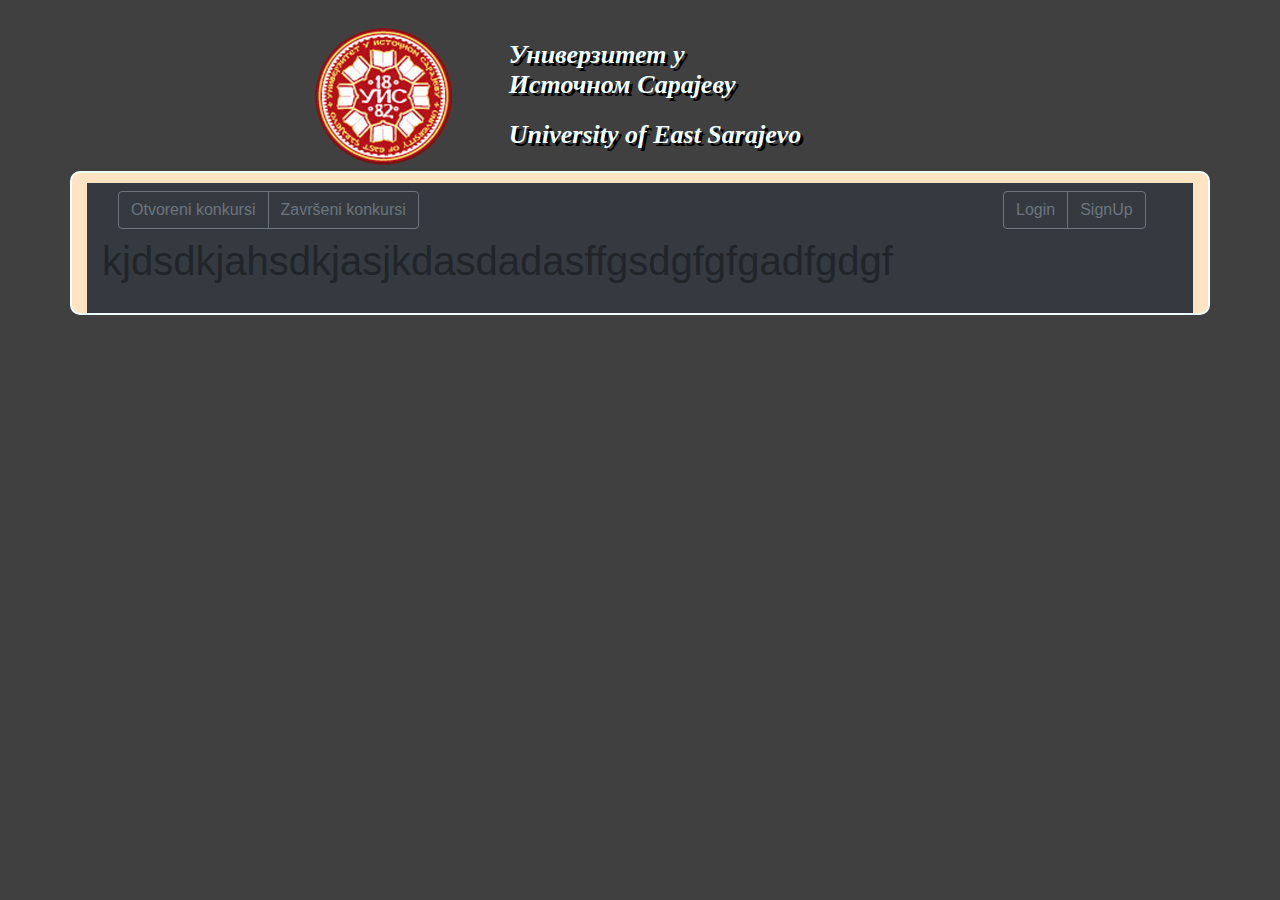
<file: src/index.html>
<!DOCTYPE html>
<html lang="en">
<head>
    <meta charset="UTF-8">
    <meta name="viewport" content="width=device-width, initial-scale=1">
    <!-- Latest compiled and minified CSS -->
    <link rel="stylesheet" href="https://maxcdn.bootstrapcdn.com/bootstrap/4.3.1/css/bootstrap.min.css">
    <!-- jQuery library -->
    <script src="https://ajax.googleapis.com/ajax/libs/jquery/3.4.1/jquery.min.js"></script>
    <!-- Popper JS -->
    <script src="https://cdnjs.cloudflare.com/ajax/libs/popper.js/1.14.7/umd/popper.min.js"></script>
    <!-- Latest compiled JavaScript -->
    <script src="https://maxcdn.bootstrapcdn.com/bootstrap/4.3.1/js/bootstrap.min.js"></script>
    <link rel="stylesheet" href="style.css">
    <title>Title</title>
</head>
<body>
<div class="container">
    <div class="row fixed">
        <div class="col-sm-2"></div>
        <div class="col-sm-9" style="margin-top: 20px">
            <!--<p class="textHeader">TEST</p>-->
            <div class="row">
                <div class="col-sm-3" align="right" >
                    <img class="rounded" src="../img/logo2.png" width="150">
                </div>
                <div class="col-sm-9">
                    <p class="textHeader">Универзитет у</p>
                    <p class="textHeader" style="margin-top: -20px;">Источном Сарајеву</p>
                    <p class="textHeader">University of East Sarajevo</p>
                </div>
            </div>
        </div>
        <!--<div class="col-sm-2 row" style="align-items: self-start">
            <button class="btn btn-secondary">Login</button>
            <button class="btn btn-secondary">Sign Up</button>
        </div>-->
    </div>
    <div class="row borderCentral">
        <div class="col-sm-12">
            <nav class="navbar navbar-expand-sm bg-dark navbar-dark col-sm-12" style="margin-top: 10px">
                <div class="container-fluid">
                    <div class="col-sm-10 row">
                        <ul class="navbar-nav">
                            <li class="nav-item">
                                <div class="btn-group">
                                    <button type="button" class="btn btn-outline-secondary">Otvoreni konkursi</button>
                                    <button type="button" class="btn btn-outline-secondary">Završeni konkursi</button>
                                </div>
                            </li>
                        </ul>
                    </div>
                    <div class="col-sm-2" style="align-items: self-end">
                        <ul class="navbar-nav">
                            <li class="nav-item">
                                <div class="btn-group">
                                    <a href="login.html" class="btn btn-outline-secondary">Login</a>
                                    <a href="signUp.html" class="btn btn-outline-secondary">SignUp</a>
                                </div>
                            </li>
                        </ul>
                    </div>
                </div>
            </nav>
            <div class="col-sm-12 bg-dark" style="padding-bottom: 20px">
                <h1>kjdsdkjahsdkjasjkdasdadasffgsdgfgfgadfgdgf</h1>

            </div>
        </div>
    </div>
</div>

</body>
</html>
</file>
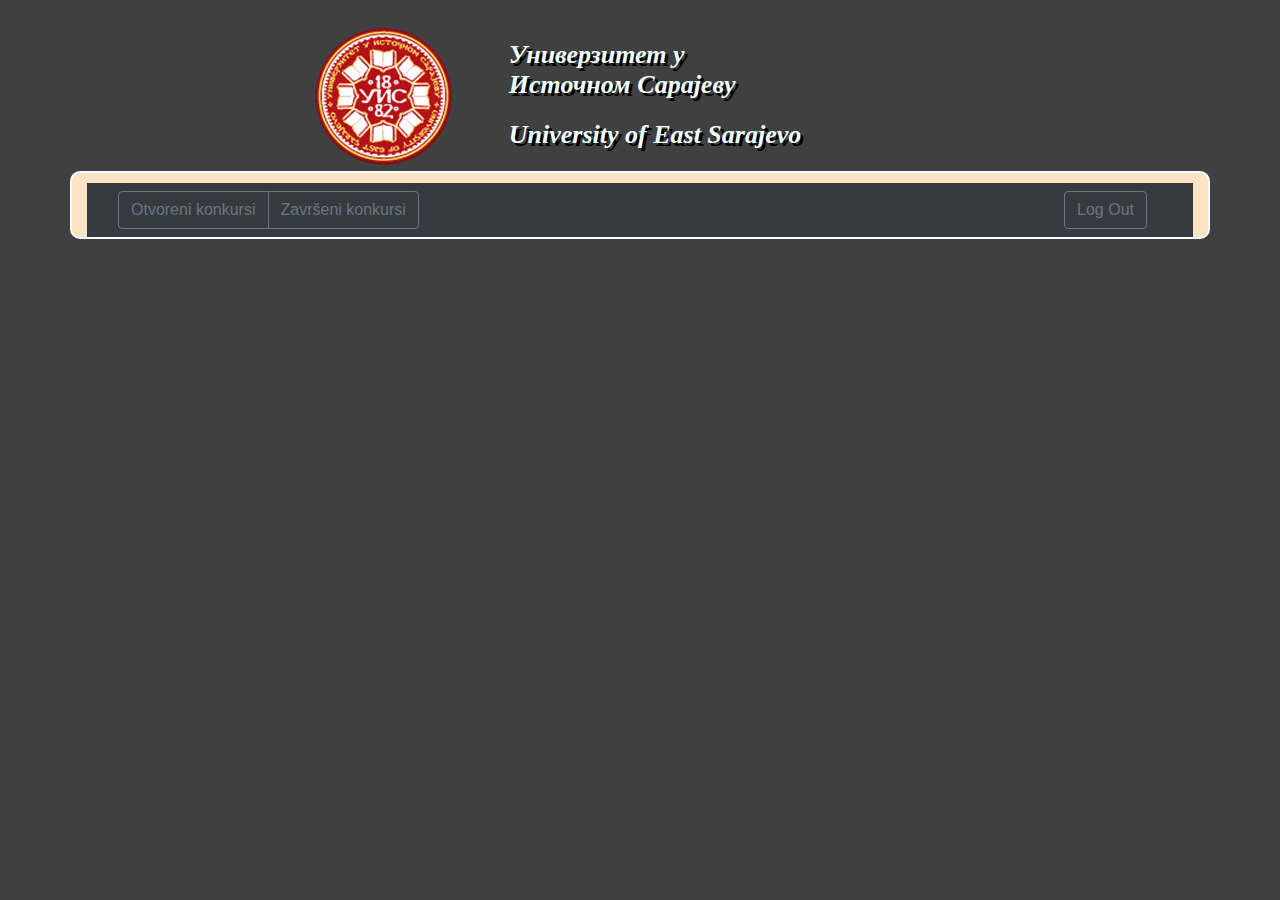
<file: src/home.html>
<!DOCTYPE html>
<html lang="en">
<head>
    <meta charset="UTF-8">
    <meta name="viewport" content="width=device-width, initial-scale=1">
    <!-- Latest compiled and minified CSS -->
    <link rel="stylesheet" href="https://maxcdn.bootstrapcdn.com/bootstrap/4.3.1/css/bootstrap.min.css">
    <!-- jQuery library -->
    <script src="https://ajax.googleapis.com/ajax/libs/jquery/3.4.1/jquery.min.js"></script>
    <!-- Popper JS -->
    <script src="https://cdnjs.cloudflare.com/ajax/libs/popper.js/1.14.7/umd/popper.min.js"></script>
    <!-- Latest compiled JavaScript -->
    <script src="https://maxcdn.bootstrapcdn.com/bootstrap/4.3.1/js/bootstrap.min.js"></script>
    <link rel="stylesheet" href="style.css">
    <title>Title</title>
</head>
<body>
<div class="container">
    <div class="row fixed">
        <div class="col-sm-2"></div>
        <div class="col-sm-9" style="margin-top: 20px">
            <!--<p class="textHeader">TEST</p>-->
            <div class="row">
                <div class="col-sm-3" align="right" >
                    <img class="rounded" src="../img/logo2.png" width="150">
                </div>
                <div class="col-sm-9">
                    <p class="textHeader">Универзитет у</p>
                    <p class="textHeader" style="margin-top: -20px;">Источном Сарајеву</p>
                    <p class="textHeader">University of East Sarajevo</p>
                </div>
            </div>
        </div>
        <!--<div class="col-sm-2 row" style="align-items: self-start">
            <button class="btn btn-secondary">Login</button>
            <button class="btn btn-secondary">Sign Up</button>
        </div>-->
    </div>
    <div class="row borderCentral">
        <div class="col-sm-12 ">
            <nav class="navbar navbar-expand-sm bg-dark navbar-dark col-sm-12" style="margin-top: 10px">
                <div class="container-fluid">
                    <div class="col-sm-10 row">
                        <ul class="navbar-nav">
                            <li class="nav-item">
                                <div class="btn-group">
                                    <button type="button" class="btn btn-outline-secondary">Otvoreni konkursi</button>
                                    <button type="button" class="btn btn-outline-secondary">Završeni konkursi</button>
                                </div>
                            </li>
                            <!--<li class="nav-item">
                                <a class="nav-link" href="#">Završeni konkursi</a>
                            </li>-->
                        </ul>
                    </div>
                    <div class="col-sm-2">
                        <ul class="navbar-nav" style="float: right">
                            <li class="nav-item">
                                <div class="btn-group ">
                                    <!--<button type="button" href="login.html" class="btn btn-outline-secondary">Login</button>-->
                                    <!--<button type="button" class="btn btn-outline-secondary">SignUp</button>-->
                                    <a href="index.html" class="btn btn-outline-secondary">Log Out</a>
                                </div>
                            </li>
                            <!--<li class="nav-item" >
                                <a class="nav-link" href="#">Sign Up</a>
                            </li>-->
                        </ul>
                        <!--<button class="btn btn-secondary ">Login</button>
                        <button class="btn btn-secondary ">SignUp</button>-->
                    </div>
                </div>
            </nav>
        </div>
    </div>
</div>

</body>
</html>
</file>
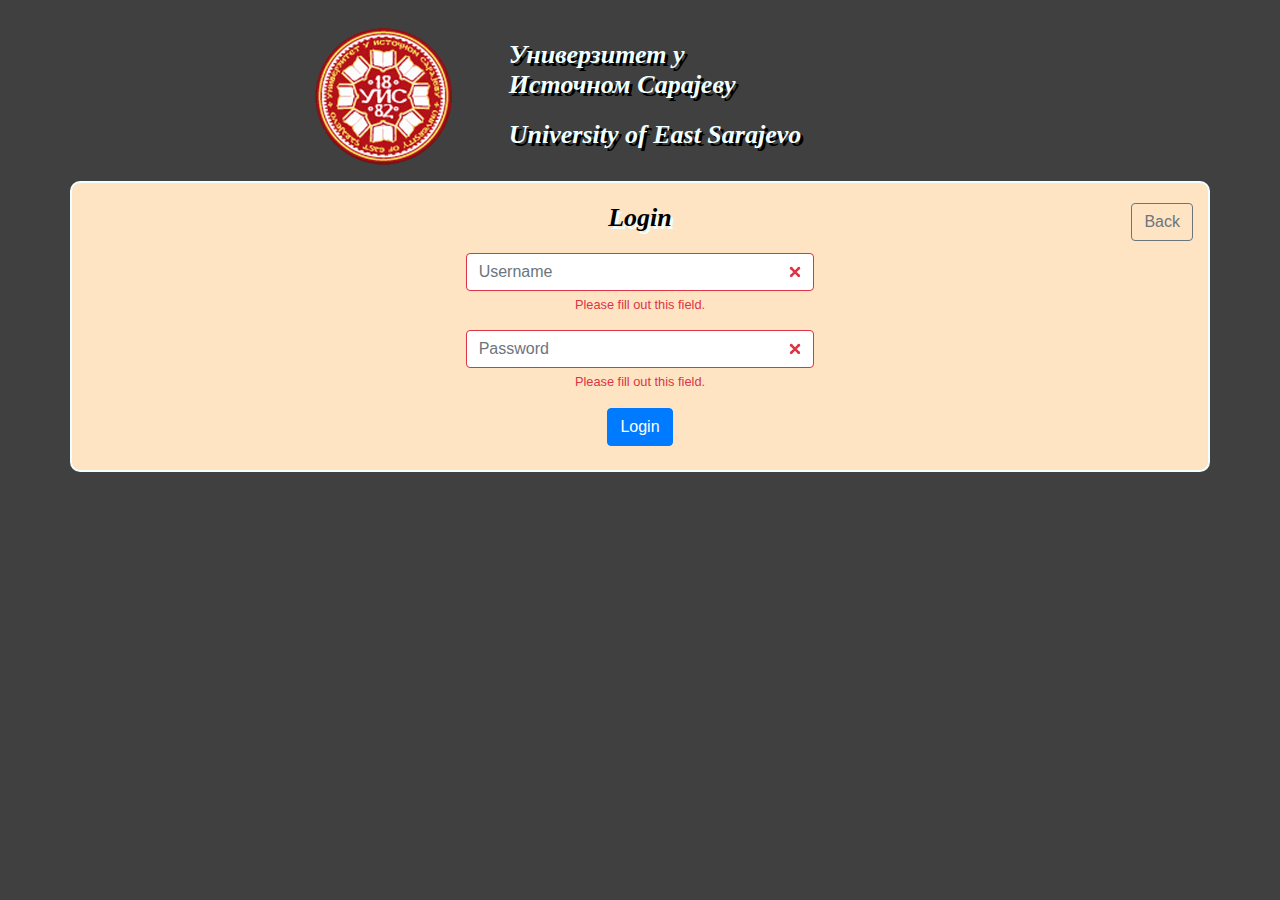
<file: src/login.html>
<!DOCTYPE html>
<html lang="en">
<head>
    <meta charset="UTF-8">
    <meta name="viewport" content="width=device-width, initial-scale=1">
    <!-- Latest compiled and minified CSS -->
    <link rel="stylesheet" href="https://maxcdn.bootstrapcdn.com/bootstrap/4.3.1/css/bootstrap.min.css">
    <!-- jQuery library -->
    <script src="https://ajax.googleapis.com/ajax/libs/jquery/3.4.1/jquery.min.js"></script>
    <!-- Popper JS -->
    <script src="https://cdnjs.cloudflare.com/ajax/libs/popper.js/1.14.7/umd/popper.min.js"></script>
    <!-- Latest compiled JavaScript -->
    <script src="https://maxcdn.bootstrapcdn.com/bootstrap/4.3.1/js/bootstrap.min.js"></script>
    <link rel="stylesheet" href="style.css">
    <title>Title</title>
</head>
<body>
<div class="container">
    <div class="row fixed">
        <div class="col-sm-2"></div>
        <div class="col-sm-9" style="margin-top: 20px">
            <!--<p class="textHeader">TEST</p>-->
            <div class="row">
                <div class="col-sm-3" align="right" >
                    <img class="rounded" src="../img/logo2.png" width="150">
                </div>
                <div class="col-sm-9">
                    <p class="textHeader">Универзитет у</p>
                    <p class="textHeader" style="margin-top: -20px;">Источном Сарајеву</p>
                    <p class="textHeader">University of East Sarajevo</p>
                </div>
            </div>
        </div>
        <!--<div class="col-sm-2 row" style="align-items: self-start">
            <button class="btn btn-secondary">Login</button>
            <button class="btn btn-secondary">Sign Up</button>
        </div>-->
    </div>

    <div class="row borderCentral" style="margin-top: 10px">
        <div class="col-sm-4"></div>
        <div class="col-sm-4" align="center">
            <h2 class="signUpText">Login</h2>
            <form action="includes/login.inc.php" class="was-validated" method="post">
                <div class="form-group">
                    <input class="form-control" type="text" name="uid" placeholder="Username"  required>
                    <div class="valid-feedback">Valid.</div>
                    <div class="invalid-feedback">Please fill out this field.</div>
                </div>
                <div class="form-group">
                    <input class="form-control" type="password" name="pwd" placeholder="Password"  required>
                    <div class="valid-feedback">Valid.</div>
                    <div class="invalid-feedback">Please fill out this field.</div>
                </div>
                <!-- ---------------------------------
                <div class="form-group form-check">
                    <label class="form-check-label">
                        <input class="form-check-input" type="checkbox" name="remember" required> I agree on blabla.
                        <div class="valid-feedback">Valid.</div>
                        <div class="invalid-feedback">Check this checkbox to continue.</div>
                    </label>
                </div>-->
                <button type="submit" name="logSubmit" class="btn btn-primary">Login</button>
            </form>
            <br>
        </div>
        <div class="col-sm-4">
            <a href="index.html" class="btn btn-outline-secondary" style="float: right; margin-top: 20px">Back</a>
        </div>
    </div>
</div>

</body>
</html>
</file>
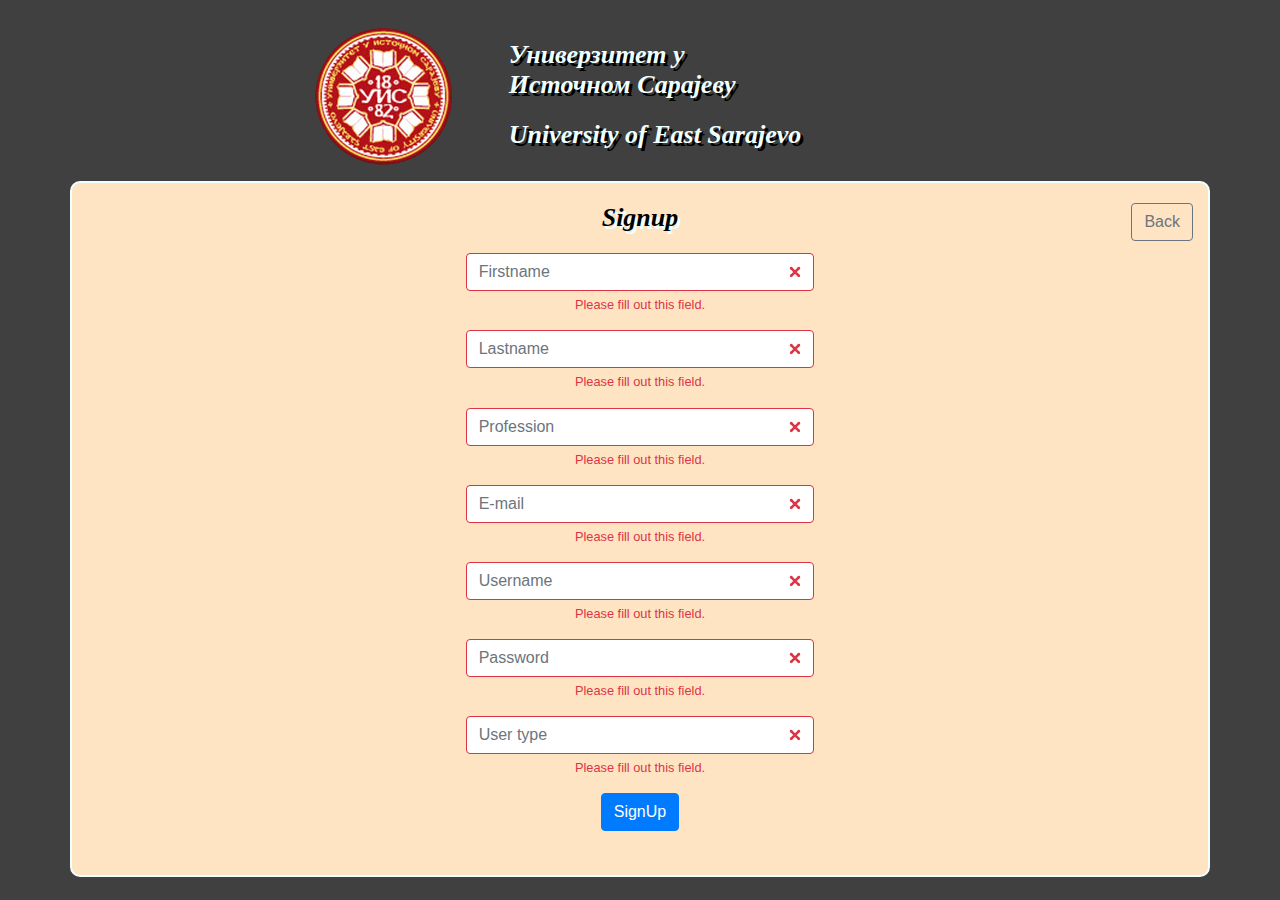
<file: src/signUp.html>
<!DOCTYPE html>
<html lang="en">
<head>
    <meta charset="UTF-8">
    <meta name="viewport" content="width=device-width, initial-scale=1">
    <!-- Latest compiled and minified CSS -->
    <link rel="stylesheet" href="https://maxcdn.bootstrapcdn.com/bootstrap/4.3.1/css/bootstrap.min.css">
    <!-- jQuery library -->
    <script src="https://ajax.googleapis.com/ajax/libs/jquery/3.4.1/jquery.min.js"></script>
    <!-- Popper JS -->
    <script src="https://cdnjs.cloudflare.com/ajax/libs/popper.js/1.14.7/umd/popper.min.js"></script>
    <!-- Latest compiled JavaScript -->
    <script src="https://maxcdn.bootstrapcdn.com/bootstrap/4.3.1/js/bootstrap.min.js"></script>
    <link rel="stylesheet" href="style.css">
    <title>Title</title>
</head>
<body>
<div class="container">
    <div class="row fixed">
        <div class="col-sm-2"></div>
        <div class="col-sm-9" style="margin-top: 20px">
            <!--<p class="textHeader">TEST</p>-->
            <div class="row">
                <div class="col-sm-3" align="right" >
                    <img class="rounded" src="../img/logo2.png" width="150">
                </div>
                <div class="col-sm-9">
                    <p class="textHeader">Универзитет у</p>
                    <p class="textHeader" style="margin-top: -20px;">Источном Сарајеву</p>
                    <p class="textHeader">University of East Sarajevo</p>
                </div>
            </div>
        </div>
        <!--<div class="col-sm-2 row" style="align-items: self-start">
            <button class="btn btn-secondary">Login</button>
            <button class="btn btn-secondary">Sign Up</button>
        </div>-->
    </div>

    <div class="row borderCentral" style="margin-top: 10px">
        <div class="col-sm-4"></div>
        <div class="col-sm-4" align="center">
            <h2 class="signUpText">Signup</h2>
            <form action="includes/signup.inc.php" class="was-validated" method="post">
                <div class="form-group">
                    <input class="form-control" type="text" name="first" placeholder="Firstname"  required>
                    <div class="valid-feedback">Valid.</div>
                    <div class="invalid-feedback">Please fill out this field.</div>
                </div>
                <div class="form-group">
                    <input class="form-control" type="text" name="last" placeholder="Lastname"  required>
                    <div class="valid-feedback">Valid.</div>
                    <div class="invalid-feedback">Please fill out this field.</div>
                </div>
                <div class="form-group">
                    <input class="form-control" type="text" name="profession" placeholder="Profession"  required>
                    <div class="valid-feedback">Valid.</div>
                    <div class="invalid-feedback">Please fill out this field.</div>
                </div>
                <div class="form-group">
                    <input class="form-control" type="text" name="email" placeholder="E-mail"  required>
                    <div class="valid-feedback">Valid.</div>
                    <div class="invalid-feedback">Please fill out this field.</div>
                </div>
                <div class="form-group">
                    <input class="form-control" type="text" name="uid" placeholder="Username"  required>
                    <div class="valid-feedback">Valid.</div>
                    <div class="invalid-feedback">Please fill out this field.</div>
                </div>
                <div class="form-group">
                    <input class="form-control" type="password" name="pwd" placeholder="Password"  required>
                    <div class="valid-feedback">Valid.</div>
                    <div class="invalid-feedback">Please fill out this field.</div>
                </div>
                <div class="form-group">
                    <input class="form-control" type="text" name="userType" placeholder="User type"  required>
                    <div class="valid-feedback">Valid.</div>
                    <div class="invalid-feedback">Please fill out this field.</div>
                </div>

                <!--<div class="form-group">
                    <form>
                        <div class="custom-control custom-radio custom-control-inline">
                            <input type="radio" class="custom-control-input" id="customRadio" name="userType" value="customEx">
                            <label style="color: brown" class="custom-control-label" for="customRadio">Profesor</label>
                        </div>
                        <div class="custom-control custom-radio custom-control-inline" >
                            <input type="radio" class="custom-control-input" id="customRadio2" name="userType" value="customEx">
                            <label style="color: brown" class="custom-control-label" for="customRadio2">Student</label>
                        </div>
                    </form>
                </div>-->
                <button type="submit" name="submit" class="btn btn-primary" style="margin-bottom: 20px">SignUp</button>
            </form>
            <br>
        </div>
        <div class="col-sm-4">
            <a href="index.html" class="btn btn-outline-secondary" style="float: right; margin-top: 20px">Back</a>
        </div>
    </div>
</div>

</body>
</html>
</file>
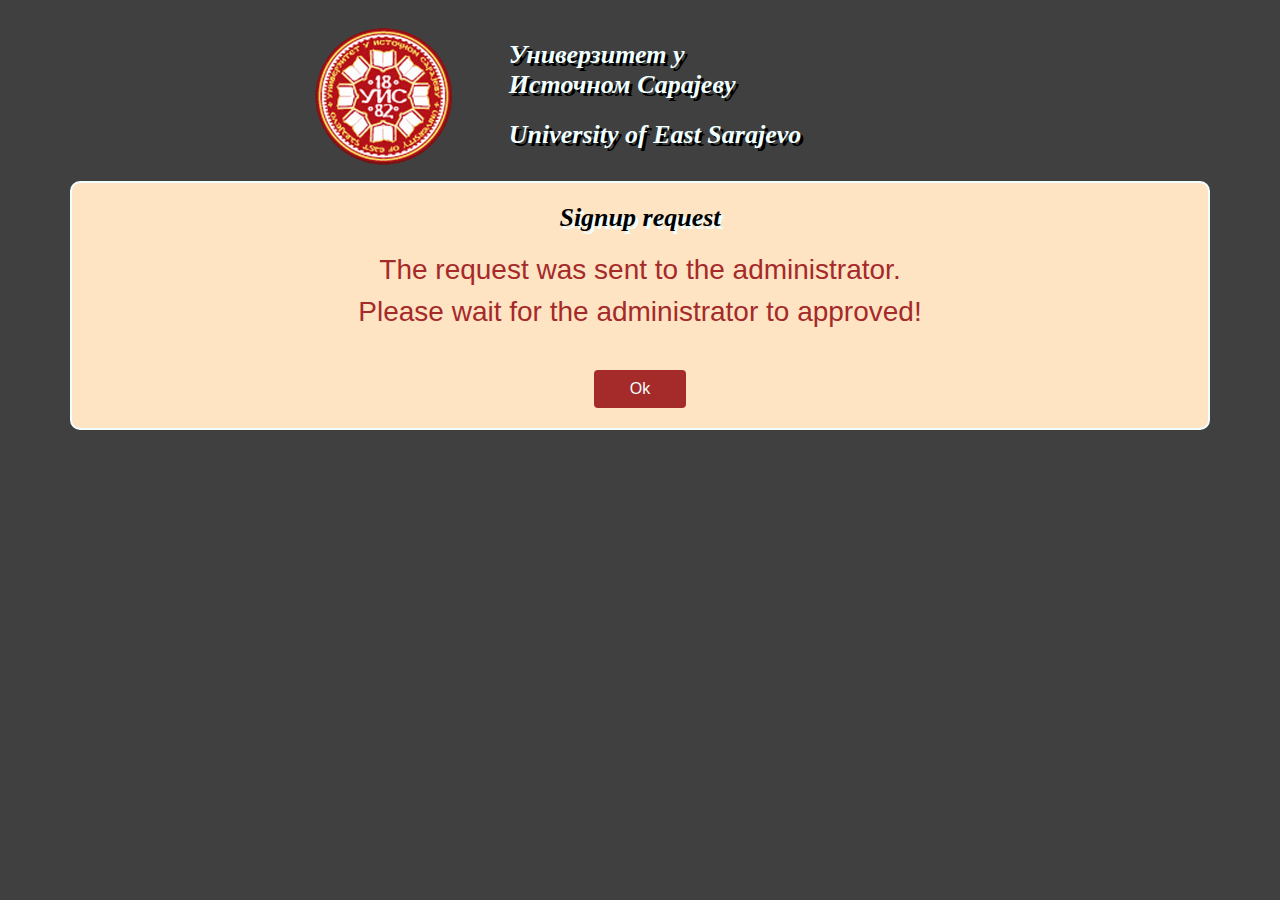
<file: src/signupRequest.html>
<!DOCTYPE html>
<html lang="en">
<head>
    <meta charset="UTF-8">
    <meta name="viewport" content="width=device-width, initial-scale=1">
    <!-- Latest compiled and minified CSS -->
    <link rel="stylesheet" href="https://maxcdn.bootstrapcdn.com/bootstrap/4.3.1/css/bootstrap.min.css">
    <!-- jQuery library -->
    <script src="https://ajax.googleapis.com/ajax/libs/jquery/3.4.1/jquery.min.js"></script>
    <!-- Popper JS -->
    <script src="https://cdnjs.cloudflare.com/ajax/libs/popper.js/1.14.7/umd/popper.min.js"></script>
    <!-- Latest compiled JavaScript -->
    <script src="https://maxcdn.bootstrapcdn.com/bootstrap/4.3.1/js/bootstrap.min.js"></script>
    <link rel="stylesheet" href="style.css">
    <title>Title</title>
</head>
<body>
<div class="container">
    <div class="row fixed">
        <div class="col-sm-2"></div>
        <div class="col-sm-9" style="margin-top: 20px">
            <!--<p class="textHeader">TEST</p>-->
            <div class="row">
                <div class="col-sm-3" align="right" >
                    <img class="rounded" src="../img/logo2.png" width="150">
                </div>
                <div class="col-sm-9">
                    <p class="textHeader">Универзитет у</p>
                    <p class="textHeader" style="margin-top: -20px;">Источном Сарајеву</p>
                    <p class="textHeader">University of East Sarajevo</p>
                </div>
            </div>
        </div>
    </div>

    <div class="row borderCentral" style="margin-top: 10px">
        <div class="col-sm-2"></div>
        <div class="col-sm-8" align="center">
            <h2 class="signUpText">Signup request</h2>
            <h3 style="color: brown">The request was sent to the administrator.</h3>
            <h3 style="color: brown">Please wait for the administrator to approved!</h3>
            <br>
            <div class="col-sm-5"></div>
            <div class="col-sm-2" style="margin-bottom: 20px; margin-top: 10px">
                <a href="index.html" type="button" class="btn btn-block" style="background-color: brown; color: azure">Ok</a>
            </div>
            <div class="col-sm-5"></div>

        </div>
        <div class="col-sm-2">
            <!--<a href="index.html" class="btn btn-outline-secondary" style="float: right; margin-top: 20px">Back</a>-->
        </div>
    </div>
</div>

</body>
</html>
</file>
<file: src/style.css>
body {
    background-color: #404040;
}

.textHeader {
    /*font-size: 26px;*/
    /*padding-top: 20px;*/
    /*font-family: "Arial Black";*/
    /*font-family: cursive;*/
    font: italic bold 26px Georgia, serif;
    color: azure;
    text-shadow: 3px 3px black;
    margin: 20px;
    /*margin-top: 20px;
    margin-bottom: 20px;*/
}

.borderCentral {
    background-color: bisque;
    border: azure 2px solid;
    border-radius: 10px;
    height: auto;
}

.signUpText {
    font: italic bold 26px Georgia, serif;
    color: black;
    text-shadow: 3px 3px azure;
    margin: 20px;
}
</file>
